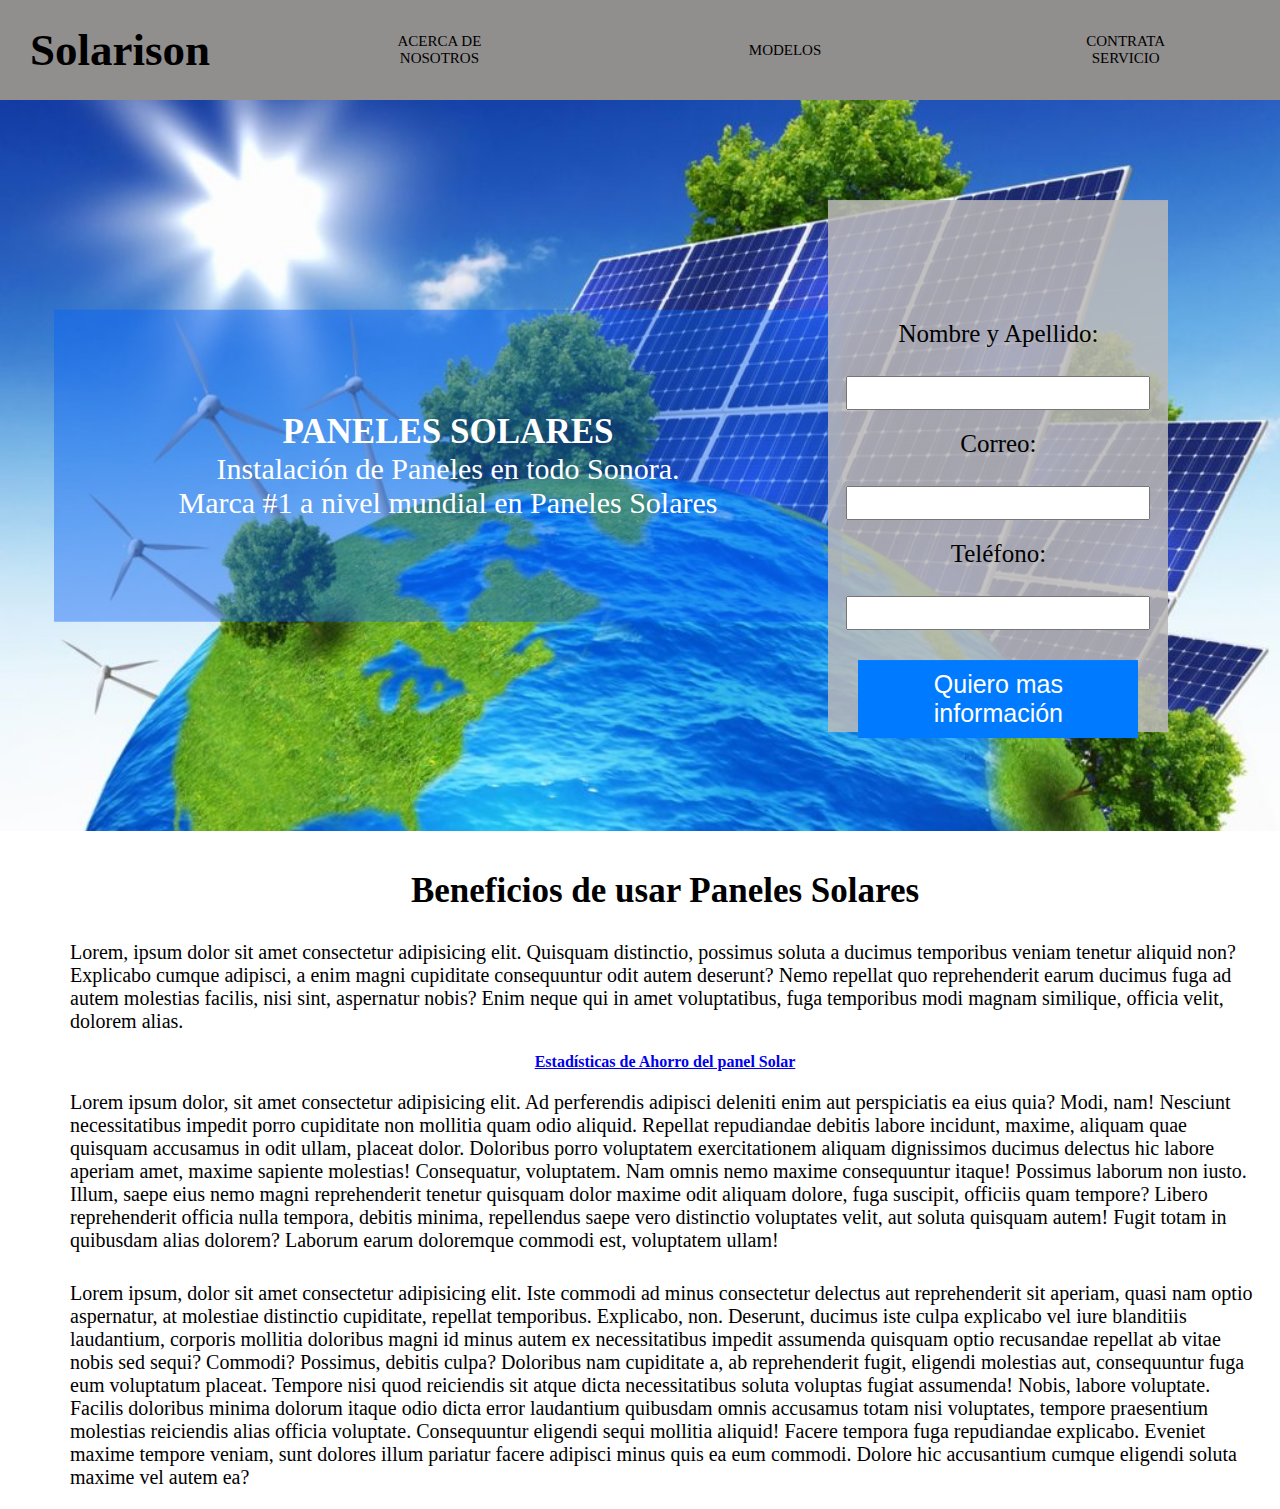
<file: index.html>
<!DOCTYPE html>
<html lang="en">
<head>
  <meta charset="UTF-8">
  <meta name="viewport" content="width=device-width, initial-scale=1.0">
  <title>SOLARISON</title>

  <!-- STYLES -->
  <link rel="stylesheet" href="styles/styles.css">
</head>

<body>
  <!-- HEADER -->
  <header class="header"> 
    <h1>Solarison</h1>
    <!-- NAVEGACION -->
    <nav>
      <ul>
        <li><a href="#">Acerca de nosotros</a></li>
        <li><a href="#">Modelos</a></li>
        <li><a href="#">Contrata Servicio</a></li>
      </ul>
    </nav>

  </header>

  <!-- MAIN -->
  <main>

    <section class="banner-principal">

      <!-- Imagen principal -->
      <div class="img-container">
        <img src="images\img.jpg" alt="Img_Principal">

        <!-- Informaciona rriba de imagen -->
        <!-- <div class="info-arriba"> -->
          
        <!-- Texto sobre la imagen -->
        <div class="texto-banner">
          <h2>PANELES SOLARES</h2>
          <p>Instalación de Paneles en todo Sonora.</p>
          <p class="texto-color">Marca #1 a nivel mundial en Paneles Solares</p>
        </div>

        <!-- Formulario de contacto -->
        <div class="formulario-banner">
          <form class="form" action="#">
            <div class="form-parts">
              <label for="nompre-apellido"> Nombre y Apellido: </label><br>
              <input type="text" placeholder="">
            </div>

            <div class="form-parts">
              <label for="correo"> Correo: </label><br>
              <input type="text" placeholder="">
            </div>

            <div class="form-parts">
              <label for="telefono"> Teléfono: </label><br>
              <input type="text" placeholder="">
            </div>
            
            <Button>Quiero mas información</Button>
          </form>
        </div>
      </div>
    </div>
    </section>

    <!-- Beneficios de los paneles -->
    <section class="desp-banner">
      <div class="box1">
        <h2>Beneficios de usar Paneles Solares</h2>

        <p>
          Lorem, ipsum dolor sit amet consectetur adipisicing elit. Quisquam distinctio, possimus soluta a ducimus temporibus veniam tenetur aliquid non? Explicabo cumque adipisci, a enim magni cupiditate consequuntur odit autem deserunt?
          Nemo repellat quo reprehenderit earum ducimus fuga ad autem molestias facilis, nisi sint, aspernatur nobis? Enim neque qui in amet voluptatibus, fuga temporibus modi magnam similique, officia velit, dolorem alias.
        </p>

        <h4>
          <a href="index2.html">Estadísticas de Ahorro del panel Solar</a>
        </h4>
  
        <p>
          Lorem ipsum dolor, sit amet consectetur adipisicing elit. Ad perferendis adipisci deleniti enim aut perspiciatis ea eius quia? Modi, nam! Nesciunt necessitatibus impedit porro cupiditate non mollitia quam odio aliquid.
          Repellat repudiandae debitis labore incidunt, maxime, aliquam quae quisquam accusamus in odit ullam, placeat dolor. Doloribus porro voluptatem exercitationem aliquam dignissimos ducimus delectus hic labore aperiam amet, maxime sapiente molestias!
          Consequatur, voluptatem. Nam omnis nemo maxime consequuntur itaque! Possimus laborum non iusto. Illum, saepe eius nemo magni reprehenderit tenetur quisquam dolor maxime odit aliquam dolore, fuga suscipit, officiis quam tempore?
          Libero reprehenderit officia nulla tempora, debitis minima, repellendus saepe vero distinctio voluptates velit, aut soluta quisquam autem! Fugit totam in quibusdam alias dolorem? Laborum earum doloremque commodi est, voluptatem ullam!
        </p>

        <p>
          Lorem ipsum, dolor sit amet consectetur adipisicing elit. Iste commodi ad minus consectetur delectus aut reprehenderit sit aperiam, quasi nam optio aspernatur, at molestiae distinctio cupiditate, repellat temporibus. Explicabo, non.
          Deserunt, ducimus iste culpa explicabo vel iure blanditiis laudantium, corporis mollitia doloribus magni id minus autem ex necessitatibus impedit assumenda quisquam optio recusandae repellat ab vitae nobis sed sequi? Commodi?
          Possimus, debitis culpa? Doloribus nam cupiditate a, ab reprehenderit fugit, eligendi molestias aut, consequuntur fuga eum voluptatum placeat. Tempore nisi quod reiciendis sit atque dicta necessitatibus soluta voluptas fugiat assumenda!
          Nobis, labore voluptate. Facilis doloribus minima dolorum itaque odio dicta error laudantium quibusdam omnis accusamus totam nisi voluptates, tempore praesentium molestias reiciendis alias officia voluptate. Consequuntur eligendi sequi mollitia aliquid!
          Facere tempora fuga repudiandae explicabo. Eveniet maxime tempore veniam, sunt dolores illum pariatur facere adipisci minus quis ea eum commodi. Dolore hic accusantium cumque eligendi soluta maxime vel autem ea?
        </p>

      </div>
    </section>
  </main>

  <!-- FOOTER -->
  <footer>

  </footer>
</body>
</html>
</file>
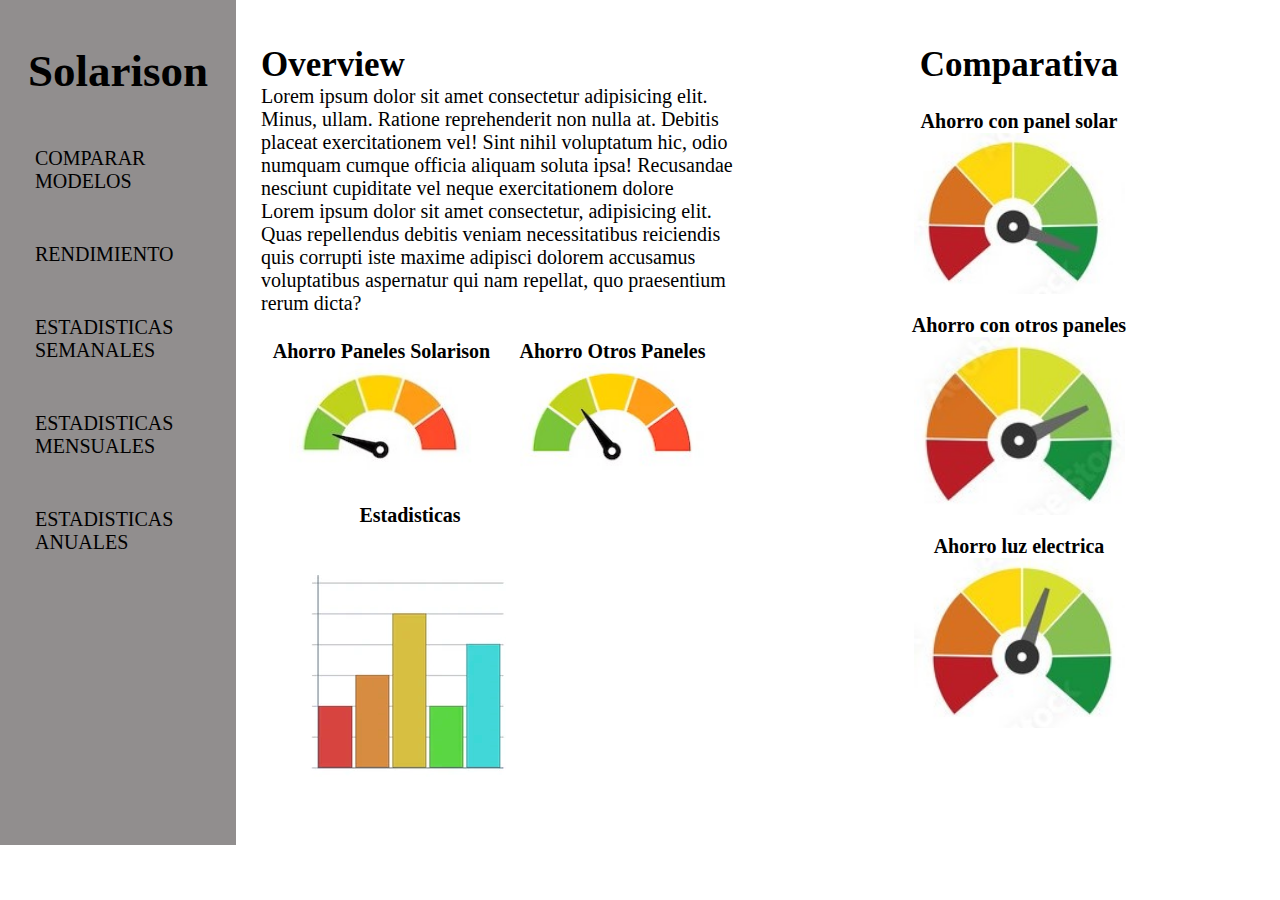
<file: index2.html>
<!DOCTYPE html>
<html lang="en">
<head>
    <meta charset="UTF-8">
    <meta name="viewport" content="width=device-width, initial-scale=1.0">
    <title>Document</title>
    <link rel="stylesheet" href="styles/styles2.css">
</head>
<body>
    <main>

        <div class="header">
            <div class="header-dash">
                <h1>Solarison</h1>
                <nav>
                    <ul>
                        <li><a href="#">Comparar Modelos</a></li>
                        <li><a href="#">Rendimiento</a></li>
                        <li><a href="#">Estadisticas semanales</a></li>
                        <li><a href="#">Estadisticas mensuales</a></li>
                        <li><a href="#">Estadisticas anuales</a></li>

                    </ul>
                </nav>
            </div>
        </div>

        <div class="overview">
            <h2>Overview</h2>
            <div class="overview-text1">
                <p>
                    Lorem ipsum dolor sit amet consectetur adipisicing elit.
                    Minus, ullam. Ratione reprehenderit non nulla at. 
                    Debitis placeat exercitationem vel! Sint nihil 
                    voluptatum hic, odio numquam cumque officia aliquam 
                    soluta ipsa! Recusandae nesciunt cupiditate vel neque 
                    exercitationem dolore 
                </p>
            </div>

            <div class="overview-text2">
                <p>
                    Lorem ipsum dolor sit amet consectetur, adipisicing elit. 
                    Quas repellendus debitis veniam necessitatibus reiciendis 
                    quis corrupti iste maxime adipisci dolorem accusamus 
                    voluptatibus aspernatur qui nam repellat, quo praesentium 
                    rerum dicta? 
                </p>
            </div>

            <div class="semicircles">
                <div class="semi1">
                    <h3>Ahorro Paneles Solarison</h3>
                    <img src="images\gauges_dash1.jpg" alt="">
                </div>

                <div class="semi2">
                    <h3>Ahorro Otros Paneles</h3>
                    <img src="images/gauges_dash2.jpg" alt="">   
                </div>
                 
            </div>

            <div class="rectangles">
                <h3>Estadisticas</h3>
                <img src="images\gauge7.webp" alt="">
            </div>

        </div>

        <div class="overview2">
            <h2>Comparativa</h2>
            <div class="circles">
                <h3>Ahorro con panel solar</h3>
                <img src="images\gauge6.jpg" alt="">
                <h3>Ahorro con otros paneles</h3>
                <img src="images\gauge5.jpg" alt="">
                <h3>Ahorro luz electrica</h3>
                <img src="images\gauge4.jpg" alt="">
            </div>
        </div>
        
    </main>
</body>
</html>
</file>
<file: styles/styles.css>
/* GENERAL */
* {
    margin: 0px;
    padding: 0px;
  
}

h1{
    font-size: 45px;
}

h2{
    font-size: 35px;
}

h3{
    font-size: 25px;
}

p{
    font-size: 20px;
}

/* HEADER */

header{
    height: 100px;
    background-color: rgba(145, 142, 142, 1);
}

.header{
    display: flex;
    align-items: center;
    text-align: center;
    justify-content: space-between;
    padding: 0 30px;
}

nav >*{
    display: flex;
    flex-direction: row;
    flex-grow: 1;
    font-size: 15px;
}

nav ul {
    list-style-type: none;
    text-transform: uppercase;
    display: flex;
    justify-content: space-around; 
    align-items: center;
}

nav li{
    margin-left: 180px;
    margin-right: 80px;
}

nav a{
    text-decoration: none;
    color: black;
}

/* MAIN */

.banner-principal {
    display: flex;
    flex-flow: row wrap;
    justify-content: space-between;
    align-items: center;
    /* margin: 10px; */
}


.img-container, .desp-banner{
    display: flex;
    flex-direction: row;
    /* margin: 10px; */
}

.img-container{
    position: relative;
    width: 100%;
}

.img-container img{
    width: 100%;
    height: auto; 
}

.texto-banner{
    position: absolute;
    display: flex;
    flex-direction: column;
    top: 50%;
    left: 35%;
    width: 60%;
    height: 40%;
    transform: translate(-50%, -50%);
    padding: 10px;

    text-align: center;
    justify-content: center;

    /* Color */
    background-color: rgba(8, 99, 246, 0.438);
    color: white;
}

.texto-banner p{
    font-size: 30px;
}

.formulario-banner{
    position: absolute;
    display: flex;
    flex-direction: column;
    width: 25%;
    height: 70%;
    top: 50%;
    left: 78%;
    transform: translate(-50%, -50%);
    background-color: rgba(188, 185, 185, 0.858);
    padding: 10px;
    text-align: center;
    justify-content: space-between;
    
}

.form{
    display: flex;
    flex-direction: column;
    justify-content: space-between;
    align-items: center;
    padding: 10px;
    margin-top: 100px;

}

.form-parts{
    display: flex;
    flex-direction: column;
    justify-content: space-between;
    margin-bottom: 20px;
    font-size: 25px;
}

.form-parts input{
    width: 300px;
    height: 30px;
}

button{
    background-color: #007bff;
    color: white;
    font-size: 25px;
    border: none;
    padding: 10px;
    margin: 10px;
    cursor: pointer;
}

.box1{
    text-align: center;
    background-color: white;
    margin-top: 30px;
    margin-left: 50px;
}

.box1 h2{
    text-align: center;
    padding: 10px;
}

.box1 p{
    text-align: left;
    padding: 10px;
    margin: 10px;
}



@media(min-width:400px) and (max-width: 1000px){

    h1{
        font-size: 25px;
    }

    h2{
        font-size: 20px;
    }

    p{
        font-size: 10px;
    }

    .header{
        padding: 0 10px;
    }

    nav > *{
        font-size: 10px;
    }

    nav li{
        margin-left: 50px;
        margin-right: 20px;
    }

    .texto-banner p{
        font-size: 15px;
    }

    .formulario-banner p{
        font-size: 0.9rem;
    }

    .texto-banner{
        position: absolute;
        display: flex;
        flex-direction: column;
        height: 50%;
        width: 50%;
        top: 50%;
        left: 28%;
        transform: translate(-50%, -50%);
        background-color: rgba(8, 99, 246, 0.438);
        padding: 10px;
    

        text-align: center;
        justify-content: center;
    }

    .formulario-banner{
        position: absolute;
        display: flex;
        flex-direction: column;
        width: 25%;
        height: 70%;
        top: 50%;
        left: 78%;
        transform: translate(-50%, -50%);
        background-color: rgba(188, 185, 185, 0.858);
        padding: 10px;
        text-align: center;
        justify-content: space-between;
        
    }
    
    .form{
        display: flex;
        flex-direction: column;
        justify-content: space-between;
        align-items: center;
        padding: 5px;
        margin-top: 5px;
    
    }
    
    .form-parts{
        margin-bottom: 1px;
        font-size: 15px;
    }
    
    .form-parts input{
        width: 120px;
        height: 10px;
    }
    
    button{
        background-color: #007bff;
        color: white;
        font-size: 10px;
        border: none;
        padding: 5px;
        margin: 5px;
        cursor: pointer;
        width: 120px;
    }
    
    .box1{
        text-align: center;
        background-color: white;
        margin-top: 15px;
        margin-left: 20px;
    }
    
    .box1 h2{
        text-align: center;
        padding: 10px;
    
        margin-left: 5%;
    }
    
    .box1 p{
        text-align: left;
        padding: 10px;
        margin: 10px;
    }
    

}
</file>
<file: styles/styles2.css>
/* GENERAL */

*{
    margin: 0px;
    padding: 0px;
}

h1{
    font-size: 45px;
}

h2{
    font-size: 35px;
}

h3{
    font-size: 20px;
}

p{
    font-size: 20px;
}

/* MAIN */
main{
    width: 100%;
    display: flex;
    flex-direction: row;
    background-color: white;
}

.header{
    width: 25%;
    height: 100px;
    height: auto;
    background-color: rgba(145, 142, 142, 1);
}

.header-dash{
    display: flex;
    flex-direction: column;
    align-items: center;
    text-align: left;
    justify-content: space-between;
    padding: 25px;
    margin-top: 20px;
}

nav ul{
    list-style-type: none;
    text-transform: uppercase;
    justify-content: space-around; 
    align-items: center;
    margin-left: 10px;
}

nav li{
    margin-top: 50px;
}

nav a{
    text-decoration: none;
    color: black;
    font-size: 20px;

}

/* OVERVIEW */
.overview{
    display: flex;
    flex-flow: row wrap;
    justify-content: space-between;
    align-items: center;
    margin-top: 20px;
    padding: 25px;
    width: 50%;
}

.semicircles{
    display: flex;
    width: 100%;
    flex-direction: row;
    justify-content: space-between;
    align-items: center;
    padding: 5px;
    margin-top: 20px;
}

.semi1{
    width: 100%;
    text-align: center;
}

.semi1 img{
    width: 80%;
}

.semi2{
    width: 100%;
    text-align: center;
}

.semi2 img{
    width: 80%;
}

.rectangles{
    display: flex;
    flex-direction: column;
    justify-content: center;
    align-items: center;
    text-align: center;
    padding: 5px;
    margin-top: 20px;
}


.overview2{
    width: 50%;
    display: flex;
    flex-direction: column;
    margin-top: 20px;
    padding: 25px;
    text-align: center;
}

.circles{
    display: flex;
    flex-direction: column;
    justify-content: space-between;
    align-items: center;
    padding: 25px;
}

.circles img{
    width: 50%;
    margin-bottom: 20px;
}

@media(min-width:400px) and (max-width: 1000px){
    
    h1{
        font-size: 25px;
    }

    h2{
        font-size: 20px;
    }

    h3{
        font-size: 15px;
    }

    p{
        font-size: 10px;
    }

    main{
        width: 100%;
        display: flex;
        flex-direction: row;
    }

    .header-dash{
        padding: 10px;
        margin-top: 10px;
    }

    nav a{
        font-size: 15px;
    }

    /* .rectangles{
        padding: 5px;
        margin-top: 20px;
    } */
    
    .semicircles{
        display: flex;
        flex-direction: column;
        width: 150%;
    }

    .rectangles img{
        display: flex;
        flex-direction: column;
        width: 100%;
    }

    .circles img{
        width: 150%;
        margin-bottom: 20px;
    }


}
















































/* html, body {
    margin: 0;
    padding: 0;
}
  
html {
    font-size: 10px;
    background-color: white;
} */
  
/* body {
    width: 100%;
    min-width: 800px;
    margin: 0 auto;
} */

/* TIPOGRAPHY */

/* h1{
    flex: 5;
    text-transform: uppercase;
    color: white;
    text-align: center;
    font-size: 30px;
} */


/* .general-menu{
    background-color: rgba(145, 142, 142, 1); 
    width: 300px;
    
} */


/* MAIN */
/* .general-dash{
    width: 100%;
    position: relative;
    display: flex;
    flex-direction: row;
} */

/* MENU */
/* .menu{
    background-color: rgba(145, 142, 142, 1);
    width: 20%;
    align-items: center;
    text-align: center;
} */

/* .menu ul {
    display: flex;
    flex-direction: column;
    list-style-type: none;
    justify-content: space-around; 
    padding: 0;
} */

/* .menu a{
    text-decoration: none;
    color: black;
    font-size: 30px;
}

.overview{
    position: relative;
    width: 50%;
    background-color: white;
    padding-left: 5%;
    font-size: 20px;
}

.overview2{
    position: relative;
    width: 50%;
    background-color: white;
    padding: 1%;
    font-size: 20px;
    text-align: center;
}

.overview-text1, .overview-text2{
    background-color: rgba(217, 217, 217, 1);
    width: 80%;
} */

/* SEMICIRCLE */

/* .semicircles, .rectangles{
    width: 100%;
    display: flex;
    flex-direction: row;
    padding-bottom: 50px;
}



.semi1{
    width: 250px;
    height: 150px;
    background-color: rgb(18, 193, 18); 
    border-top-left-radius: 150px; 
    border-top-right-radius: 150px;
}

.semi2{
    width: 200px;
    height: 125px;
    transform: translate(-113%, 20%);
    background-color:white; 
    border-top-left-radius: 150px; 
    border-top-right-radius: 150px;
}

.semi3{
    width: 250px;
    height: 150px;
    background-color: rgb(167, 193, 18); 
    border-top-left-radius: 150px; 
    border-top-right-radius: 150px;
}

.semi4{
    width: 200px;
    height: 125px;
    transform: translate(-113%, 20%);
    background-color: white; 
    border-top-left-radius: 150px; 
    border-top-right-radius: 150px;
}

/* RECTANGLES */
/* .rectangles{
    align-items: flex-end;
    justify-content: center;
}

.rect1{
    width: 50px;
    height: 100px;
    background-color: rgb(1, 1, 72);
}

.rect2{
    width: 50px;
    height: 120px;
    background-color: rgb(2, 2, 90);
}

.rect3{
    width: 50px;
    height: 150px;
    background-color: rgb(3, 3, 154);
}

.rect4{
    width: 50px;
    height: 100px;
    background-color: rgb(0, 0, 195);
}

.rect5{
    width: 50px;
    height: 110px;
    background-color: rgb(0, 0, 255);
}

.rect6{
    width: 50px;
    height: 130px;
    background-color: rgb(47, 47, 246);
}

.rect7{
    width: 50px;
    height: 160px;
    background-color: rgb(89, 89, 246);
}

.rect8{
    width: 50px;
    height: 80px;
    background-color: rgb(114, 114, 251);
}  */

/* CIRCLE */

/* 
.circles{
    width: 100%;
    height: auto;
    display: flex;
    flex-direction: column;
    justify-content: space-between;
    align-items: center;
}

.circ1{
    width: 200px;
    height: 200px;
    background-color: rgb(90, 252, 9);
    border-radius: 50%;
    margin-bottom: 5%;
}

.circ2{
    width: 200px;
    height: 200px;
    background-color: rgb(247, 199, 25);
    border-radius: 50%;
    margin-bottom: 5%;
}

.circ3{
    width: 200px;
    height: 200px;
    background-color: rgb(244, 73, 11);
    border-radius: 50%;
}

.circ4{
    width: 150px;
    height: 150px;
    background-color: white;
    border-radius: 50%;
    transform: translate(0%, -525%);
}

.circ5{
    width: 150px;
    height: 150px;
    background-color: white;
    border-radius: 50%;
    transform: translate(0%, -420%);
}

.circ6{
    width: 150px;
    height: 150px;
    background-color: white;
    border-radius: 50%;
    transform: translate(0%, -316%);
} */
</file>
